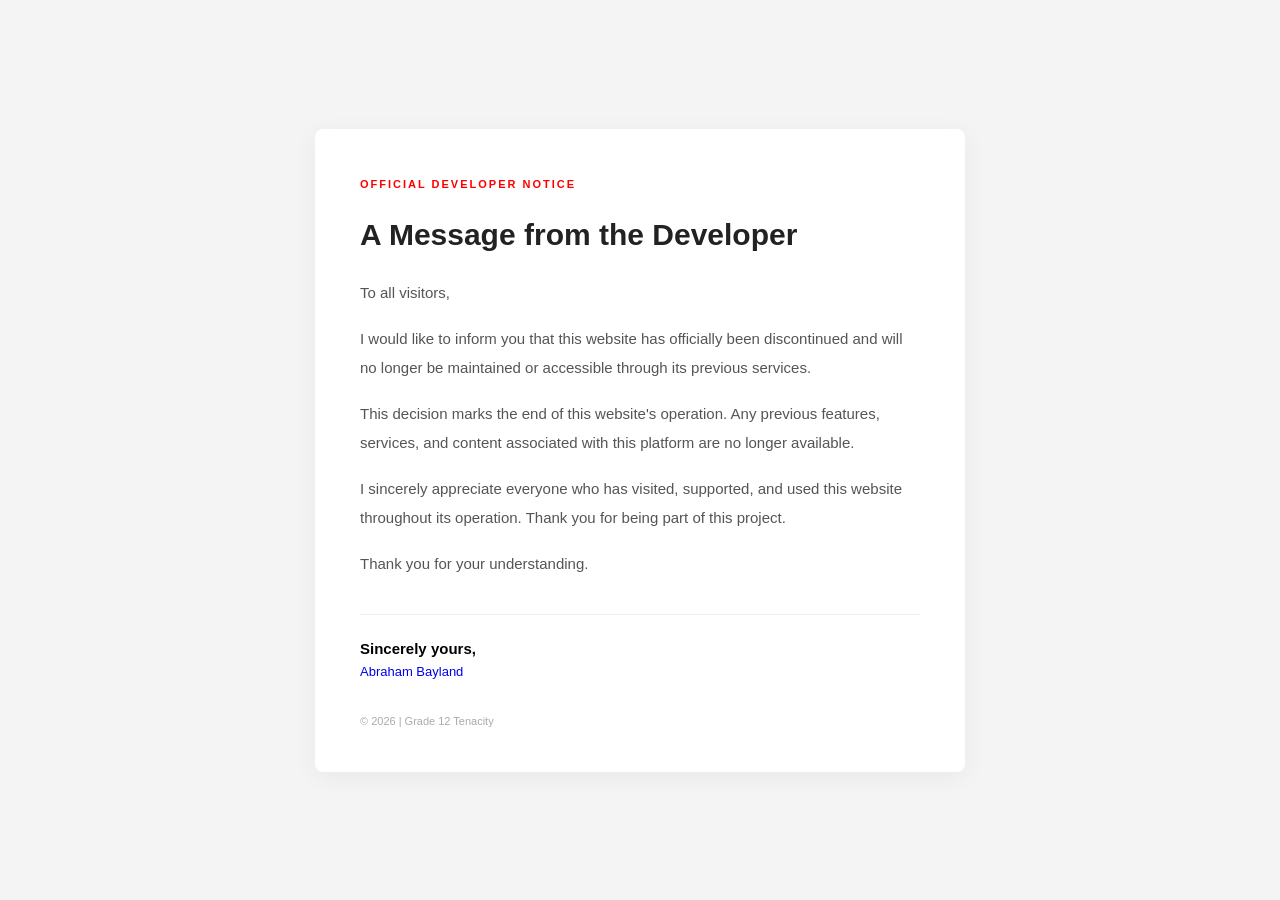
<file: index.html>
<!DOCTYPE html>
<html lang="en">
<head>
    <meta charset="UTF-8">
    <meta name="viewport" content="width=device-width, initial-scale=1.0">

    <title>Special Announcement</title>

    <style>
        * {
            margin: 0;
            padding: 0;
            box-sizing: border-box;
            font-family: Arial, sans-serif;
        }

        body {
            min-height: 100vh;
            display: flex;
            align-items: center;
            justify-content: center;
            background: #f4f4f4;
            padding: 25px;
            color: #222;
        }

        .message-container {
            width: 100%;
            max-width: 650px;
            background: #ffffff;
            padding: 45px;
            border-radius: 8px;
            box-shadow: 0 5px 25px rgba(0, 0, 0, 0.05);
        }

        .label {
            display: inline-block;
            font-size: 11px;
            font-weight: bold;
            letter-spacing: 2px;
            color: #ff0000;
            text-transform: uppercase;
            margin-bottom: 25px;
        }

        h1 {
            font-size: 30px;
            line-height: 1.3;
            margin-bottom: 25px;
        }

        .content {
            font-size: 15px;
            line-height: 1.9;
            color: #555;
        }

        .content p {
            margin-bottom: 18px;
        }

        .signature {
            margin-top: 35px;
            padding-top: 25px;
            border-top: 1px solid #eee;
        }

        .signature strong {
            display: block;
            font-size: 15px;
            margin-bottom: 5px;
            color: #000000;
        }

        .signature span {
            font-size: 13px;
            color: #888;
        }

        .footer {
            margin-top: 35px;
            font-size: 11px;
            color: #aaa;
        }

        @media (max-width: 480px) {
            .message-container {
                padding: 30px 25px;
            }

            h1 {
                font-size: 25px;
            }
        }
    </style>
</head>

<body>

    <main class="message-container">

        <span class="label">Official Developer Notice</span>

        <h1>A Message from the Developer</h1>

        <div class="content">

            <p>
                To all visitors,
            </p>

            <p>
                I would like to inform you that this website
                has officially been discontinued and will no
                longer be maintained or accessible through
                its previous services.
            </p>

            <p>
                This decision marks the end of this website's
                operation. Any previous features, services,
                and content associated with this platform
                are no longer available.
            </p>

            <p>
                I sincerely appreciate everyone who has
                visited, supported, and used this website
                throughout its operation. Thank you for
                being part of this project.
            </p>

            <p>
                Thank you for your understanding.
            </p>

        </div>

        <div class="signature">
            <strong>Sincerely yours,</strong>
            <span><a href="https://www.facebook.com/avebayland/" style="text-decoration: none;">Abraham Bayland</a> </span>
        </div>

        <div class="footer">
            © 2026 | Grade 12 Tenacity
        </div>

    </main>

</body>
</html>
</file>
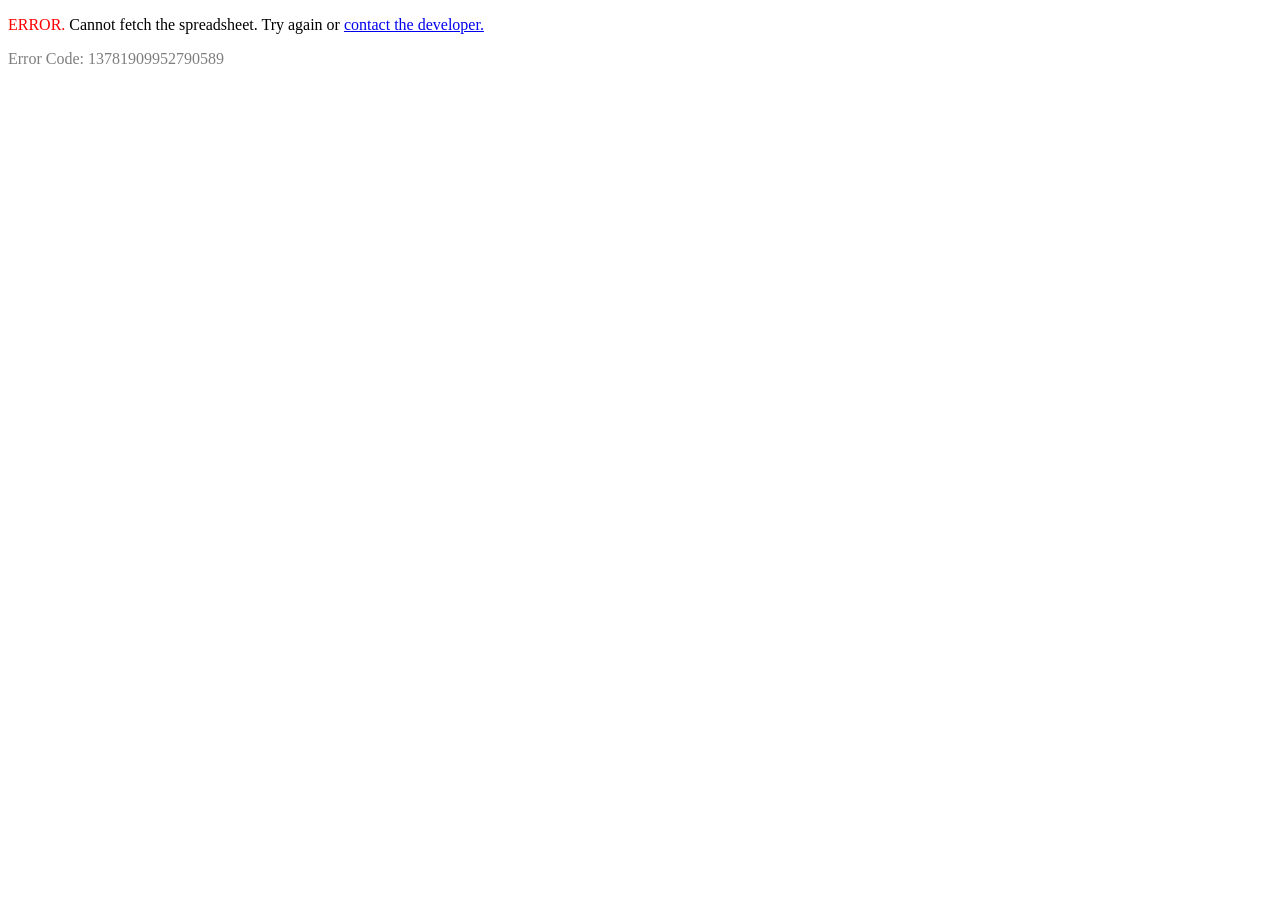
<file: update.html>
<!DOCTYPE html>
<html>

<head>
        <meta charset="UTF-8">
        <meta name="viewport" content="width=device-width, initial-scale=1">
        <title></title>

<style>
body {
  background-color: white;
}

.text {
  color: #000000;
}

.error {
  color: red;
}

.error-code {
  opacity: 50%;
}
</style>
</head>

<body>



<p class="text">

<span class="error">ERROR.</span> Cannot fetch the spreadsheet. Try again or <a href="contact.html" class="contact">contact the developer.</a>

</p> 
<p class="error-code">Error Code: 13781909952790589</p>





</body>

</html>
</file>
